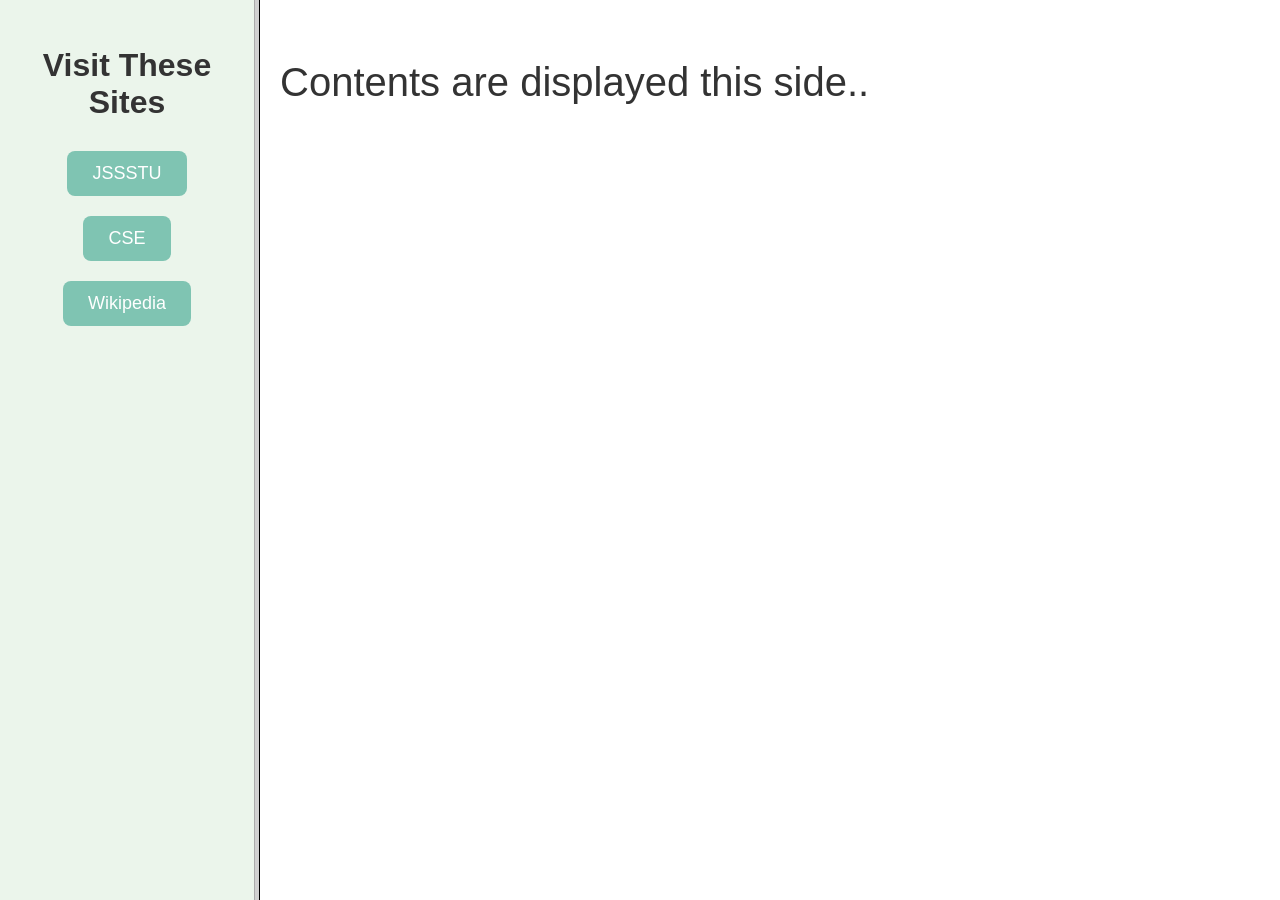
<file: 2-Frames Navigation/index.html>
<!DOCTYPE html>
<html lang="en">
<head>
  <title>Frames-Navigation</title>
</head>
    <frameset cols="20%,80%">
        <frame src="left.html" name="left">
        <frame src="right.html" name="right">
    </frameset>
    <noframes>
      <body>
        Your Browser is not compatible
      </body>
    </noframes>
</html>
</file>
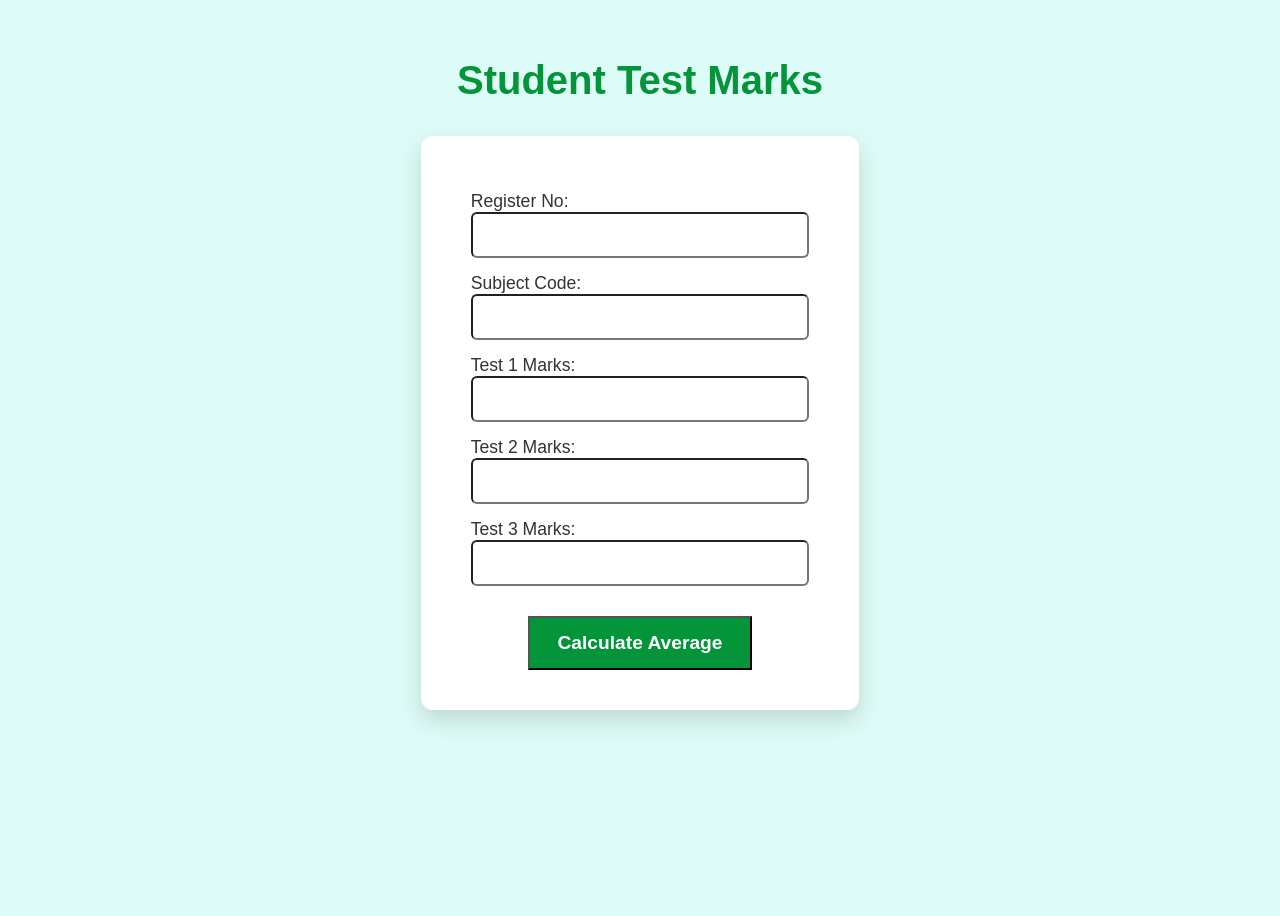
<file: lab8/index.html>
<html xmlns="http://www.w3.org/1999/xhtml"> 
<head> 
  <title>Test Marks Average</title> 
  <style type="text/css"> 
body { 
  font-family: Arial, sans-serif; 
  background: #DEFCF7;
  padding: 50px; 
  text-align: center; 
  min-height: 100vh;
  box-sizing: border-box;
} 
h2 { 
  color: #049439; 
  font-size: 2.5rem;
} 
form { 
  background: #ffffff; 
  padding: 40px 50px; 
  display: inline-block; 
  border-radius: 12px; 
  box-shadow: 0 10px 25px rgba(0, 0, 0, 0.15); 
} 
label { 
  display: block; 
  margin: 15px 0 5px 0; 
  font-size: 1.1rem;
  color: #333;
  text-align: left;
} 
input[type="text"] { 
  padding: 12px; 
  border-radius: 6px; 
  font-size: 1rem;
  width: 100%;
  box-sizing: border-box;
} 
input#t1, input#t2, input#t3 { 
  width: 100%; 
} 
input[type="button"] { 
  background: #049439; 
  color: white; 
  padding: 14px 28px;   
  margin-top: 25px; 
  font-size: 1.2rem;
  font-weight: bold;
} 
  </style> 
  <script type="text/javascript"> 
    function calculateAverage() { 
      var reg = document.getElementById('reg').value; 
      var sub = document.getElementById('sub').value; 
      var t1 = parseFloat(document.getElementById('t1').value); 
      var t2 = parseFloat(document.getElementById('t2').value); 
      var t3 = parseFloat(document.getElementById('t3').value); 
      if (reg === '' || sub === '' || isNaN(t1) || isNaN(t2) || isNaN(t3)) { 
        alert("Please fill out all fields correctly."); 
        return; 
      } 
      var scores = [t1, t2, t3]; 
      scores.sort(); 
      var avg = (scores[1] + scores[2]) / 2; 
      alert("Average of Best 2 Tests: " + avg); 
    } 
  </script> 
</head> 
<body> 
  <h2>Student Test Marks</h2> 
  <form action="#"> 
    <label>Register No:<input type="text" id="reg" /></label> 
    <label>Subject Code:<input type="text" id="sub" /></label> 
    <label>Test 1 Marks:<input type="text" id="t1" /></label> 
    <label>Test 2 Marks:<input type="text" id="t2" /></label> 
    <label>Test 3 Marks:<input type="text" id="t3" /></label> 
    <input type="button" value="Calculate Average" onclick="calculateAverage()" /> 
  </form> 
</body> 
</html>
</file>
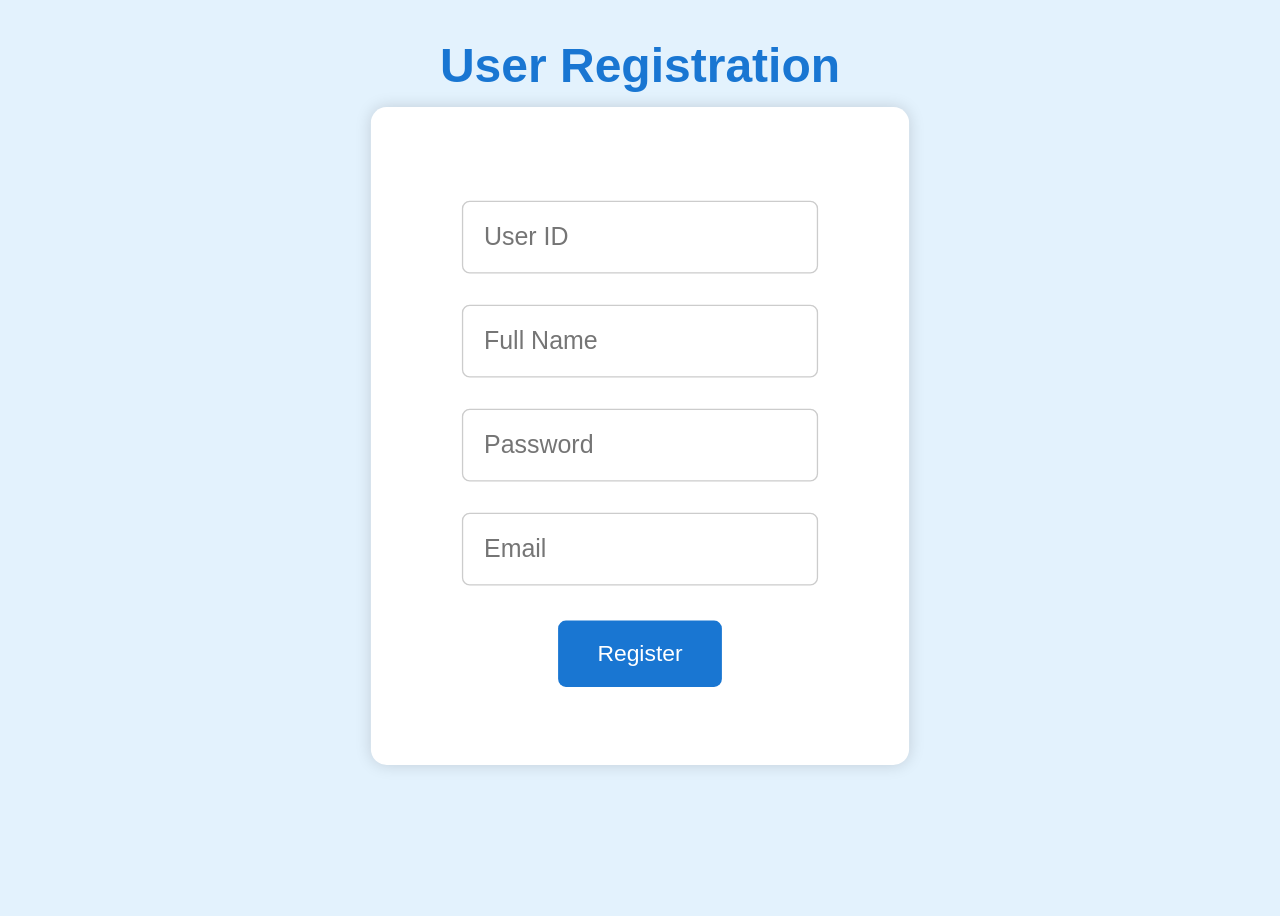
<file: lab9/index.html>
<html xmlns="http://www.w3.org/1999/xhtml">
  <head>
    <title>Registration Validation</title>
    <style type="text/css">
	body {
	  font-family: Arial, sans-serif;
	  background: #e3f2fd;
	  padding: 30px;
	  text-align: center;
	  min-height: 100vh;
	  box-sizing: border-box;
	}

	h2 {
	  color: #1976d2;
	  font-size: 3rem; /* Increased font size */
	}

	form {
	  background: #fff;
	  padding: 60px 70px; /* Increased padding */
	  display: inline-block;
	  border-radius: 12px;
	  box-shadow: 0 0 12px rgba(0, 0, 0, 0.15);
	  transform: scale(1.3); /* Scales up the entire form by 30% */
	  margin-top: 50px;
	}

	input[type="text"],
	input[type="password"] {
	  padding: 16px; /* Increased padding */
	  border-radius: 6px;
	  font-size: 1.2rem; /* Increased font size */
	  width: 100%;
	  box-sizing: border-box;
	  margin: 12px 0;
	  border: 1px solid #ccc;
	}

	input[type="button"] {
	  background: #1976d2;
	  color: #fff;
	  padding: 15px 30px; /* Increased padding */
	  border: none;
	  border-radius: 6px;
	  cursor: pointer;
	  margin-top: 15px;
	  font-size: 1.1rem; /* Increased font size */
	}

    </style>
    <script type="text/javascript">
	function validate() {
	  var uid = document.getElementById("uid").value.trim();
	  var name = document.getElementById("name").value.trim();
	  var pass = document.getElementById("pass").value;
	  var email = document.getElementById("email").value.trim();

	  // 1. User ID Validation (5-12 chars)
	  if (uid.length < 5 || uid.length > 12) {
	    alert("User ID must be 5-12 characters.");
	    return false;
	  }

	  // 2. Name Validation (Letters and spaces, min 8 chars)
	  if (!/^[A-Za-z ]{8,}$/.test(name)) {
	    alert("Name must be alphabets and spaces only, at least 8 characters.");
	    return false;
	  }

	  // 3. Password Validation (Min 8 chars, 1 uppercase, 1 special char)
	  var passRegex = /^(?=.*[A-Z])(?=.*[!@#$%^&*]).{8,}$/;
	  if (!passRegex.test(pass)) {
	    alert("Password must be at least 8 characters, including 1 uppercase letter and 1 special character.");
	    return false;
	  }

	  // 4. Email Validation
	  if (!/^[^\s@]+@[^\s@]+\.[^\s@]+$/.test(email)) {
	    alert("Invalid Email.");
	    return false;
	  }

	  alert("Registration Successful!");
	  return true; // Explicitly return true to allow form submission
	}

    </script>
  </head>
  <body>
    <h2>User Registration</h2>
    <form action="#">
      <input type="text" id="uid" placeholder="User ID" /><br />
      <input type="text" id="name" placeholder="Full Name" /><br />
      <input type="password" id="pass" placeholder="Password" /><br />
      <input type="text" id="email" placeholder="Email" /><br />
      <input type="button" value="Register" onclick="validate()" />
    </form>
  </body>
</html>
</file>
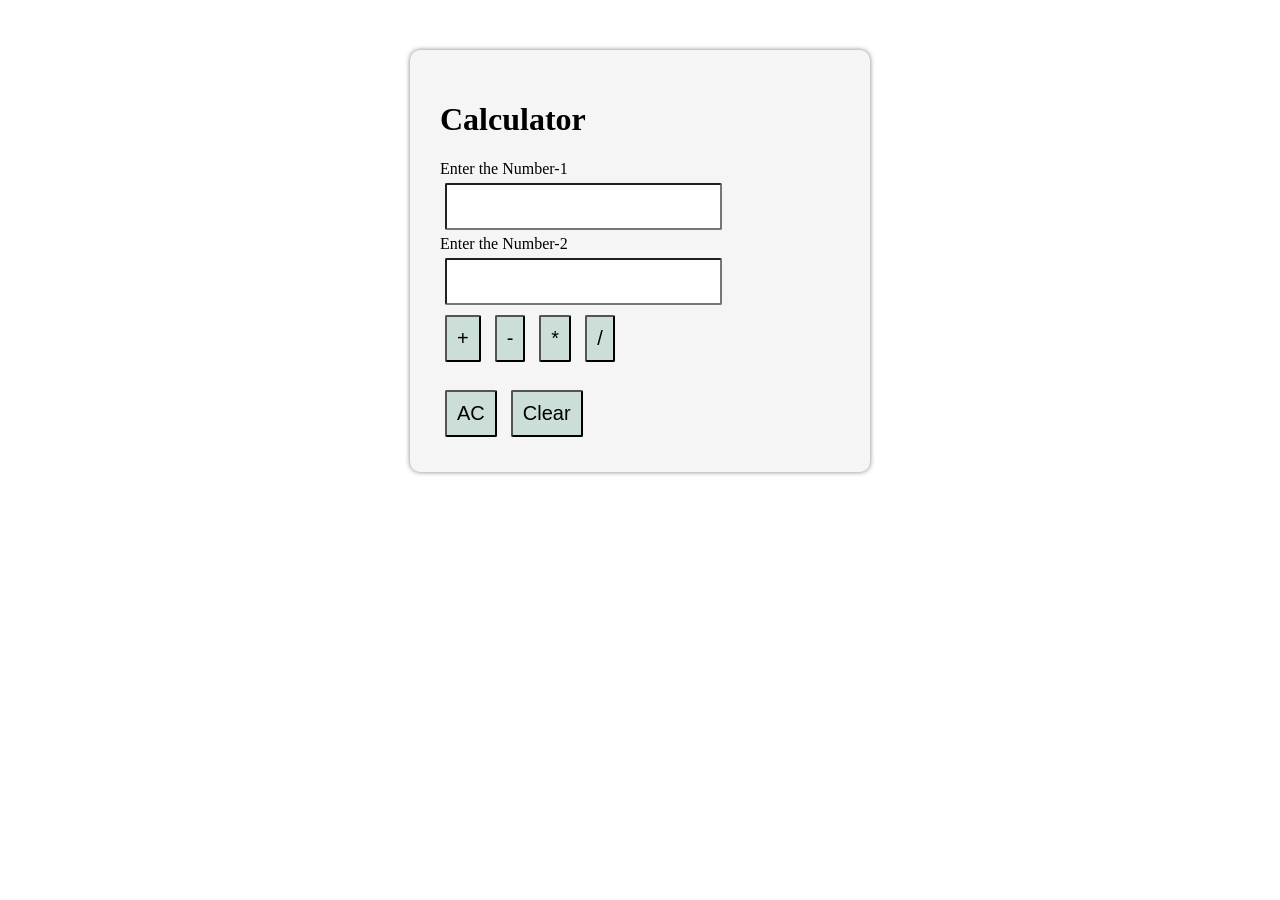
<file: lab7/7a/index.html>
<html lang="en">
<head>
    <meta charset="UTF-8">
    <meta name="viewport" content="width=device-width, initial-scale=1.0">
    <title>Calculator</title>
    <link rel="stylesheet" href="style.css">
    <script src="script.js"></script>
</head>
<body>
    
    <div class="container">
        <h1>Calculator</h1>
        <label for="input1">Enter the Number-1</label>
        <input type="text" id="input1">
        <br>
        <label for="input2">Enter the Number-2</label>
        <input type="text" id="input2">
        <br>

        <button onclick="add()">+</button>
        <button onclick="sub()">-</button>
        <button onclick="mul()">*</button>
        <button onclick="div()">/</button>
        <br>
        <div id="result" style="font-size: 20px;"></div>
        <br>
        <button onclick="AC()">AC</button>
        <button onclick="clearValues()">Clear</button>

    </div>
</body>
</html>
</file>
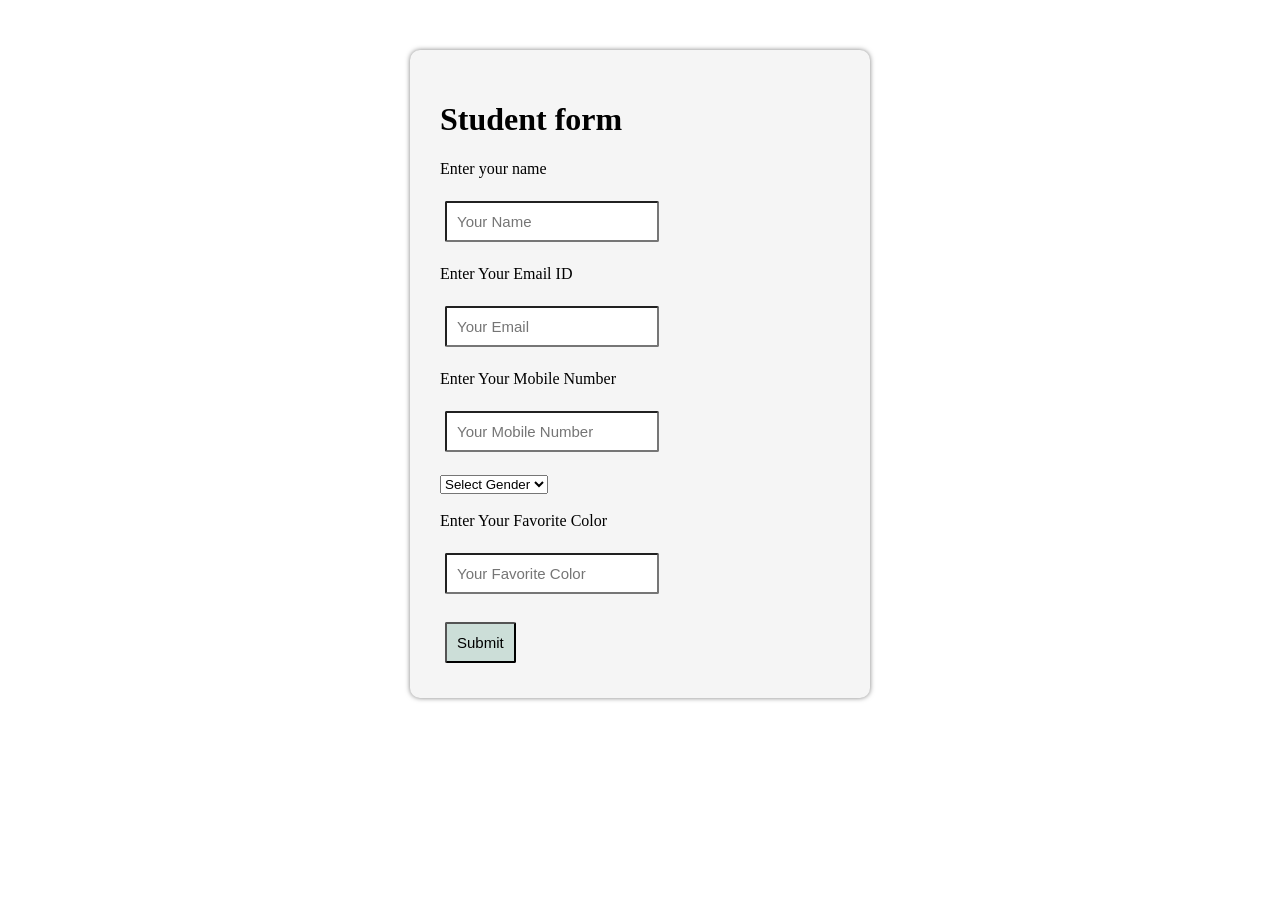
<file: lab7/7b/index.html>
<!DOCTYPE html>
<html lang="en">
<head>
    <meta charset="UTF-8">
    <meta name="viewport" content="width=device-width, initial-scale=1.0">
    <title>Validate Form</title>
    <style>
      
    .container {
    margin: 50px auto;
    width: 400px;
    padding: 30px;
    background-color: #f5f5f5;
    border-radius: 10px;
    box-shadow: 0 0 5px 0 rgba(0, 0, 0, 0.5);
   }

    input[type="text"],button {
    font-size: 15px;
    padding: 10px;
    margin: 5px;
    border-radius: 2px;
  }

    button{
    font-size: 15px;
    background-color: rgb(204, 222, 216);
    text-align: center;
    padding: 10px;
    }
    </style>

<script src="script.js"></script>
</head>
<body>
    <div class="container">
    <h1>Student form</h1>
        <form>
            <label for="name">Enter your name</label><br><br>
            <input type="text" id="name" placeholder="Your Name"><br><br>
            <label for="email"> Enter Your Email ID</label><br><br>
            <input type="text" id="email" placeholder="Your Email"><br><br>
            <label for="mobile">Enter Your Mobile Number</label><br><br>
            <input type="text" id="mobile" placeholder="Your Mobile Number"><br><br>
            <select id="gender"><br><br>
                <option value="">Select Gender</option>
                <option value="male">Male</option>
                <option value="female">Female</option>
              </select><br><br>
              <label for="color">Enter Your Favorite Color</label><br><br>
              <input type="text" id="color" placeholder="Your Favorite Color"><br><br>
              <button onclick="validate()">Submit</button>
        </form>
    </div>
</body>
</html>
</file>
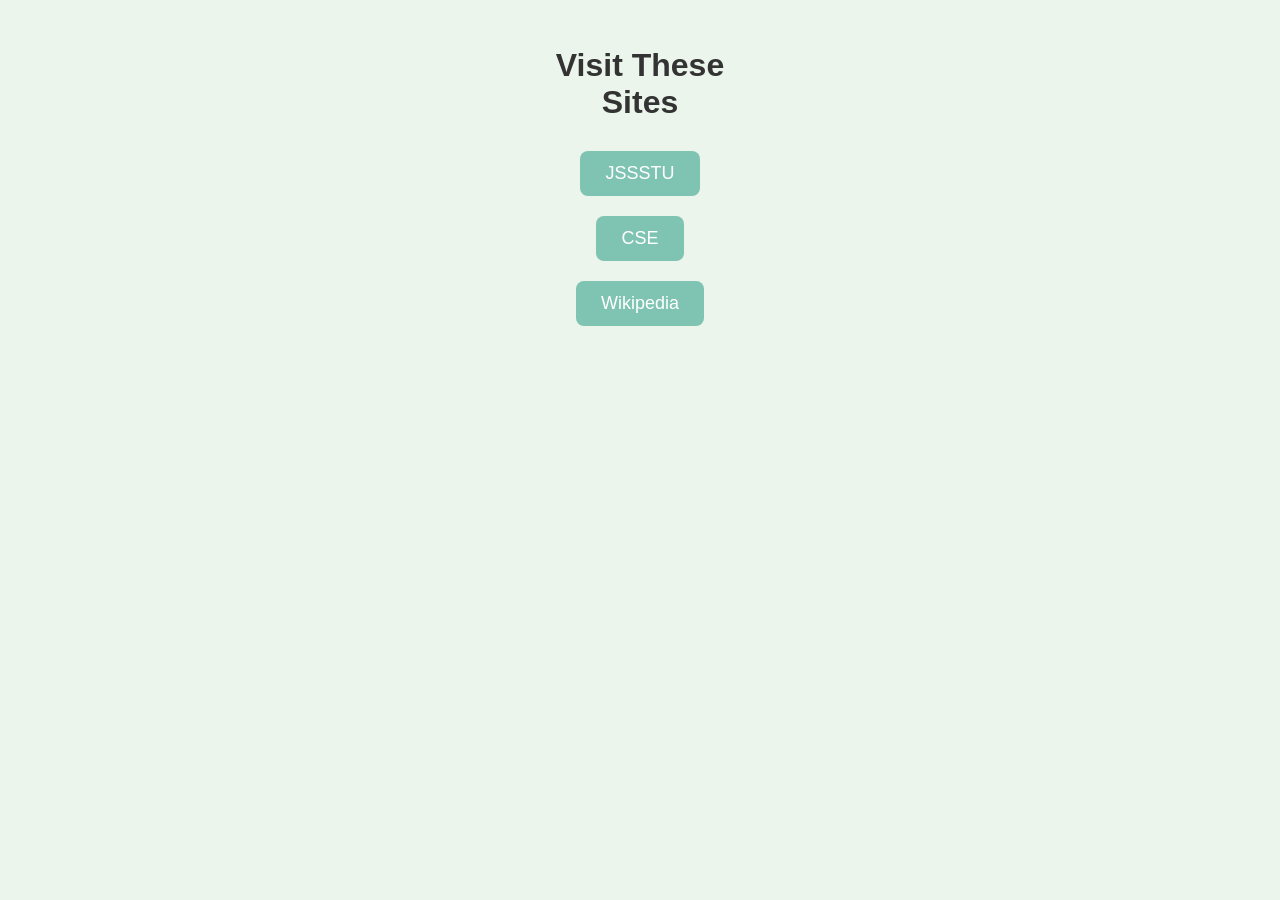
<file: 2-Frames Navigation/left.html>
<!DOCTYPE html>
<html lang="en">
<head>
  <title>Links</title>
  <style>
    body {
      font-family: Arial, sans-serif;
      background-color: #EBF5EB; 
      margin: 0;
      padding: 20px;
      text-align: center;
    }

    h2 {
      color: #333;
      font-size: 32px;
      margin-bottom: 30px;
    }

    ul {
      list-style-type: none;
      padding: 0;
    }

    li {
      margin-bottom: 20px;
    }

    a {
      display: inline-block;
      padding: 12px 25px;
      font-size: 18px;
      text-decoration: none;
      color: white;
      background-color: #7fc4b2; /* button color */
      border-radius: 8px;
      transition: 0.3s;
    }

    a:hover {
      background-color: #5fae99;
      transform: scale(1.05);
    }
  </style>
</head>

<body>
  <h2>Visit These<br>Sites</h2>

  <ul>
    <li>
      <a href="https://jssstuniv.in/#/" target="right">JSSSTU</a>
    </li>
    <li>
      <a href="https://en.wikipedia.org/wiki/Computer_science" target="right">CSE</a>
    </li>
    <li>
      <a href="https://en.wikipedia.org/" target="right">Wikipedia</a>
    </li>
  </ul>
</body>
</html>
</file>
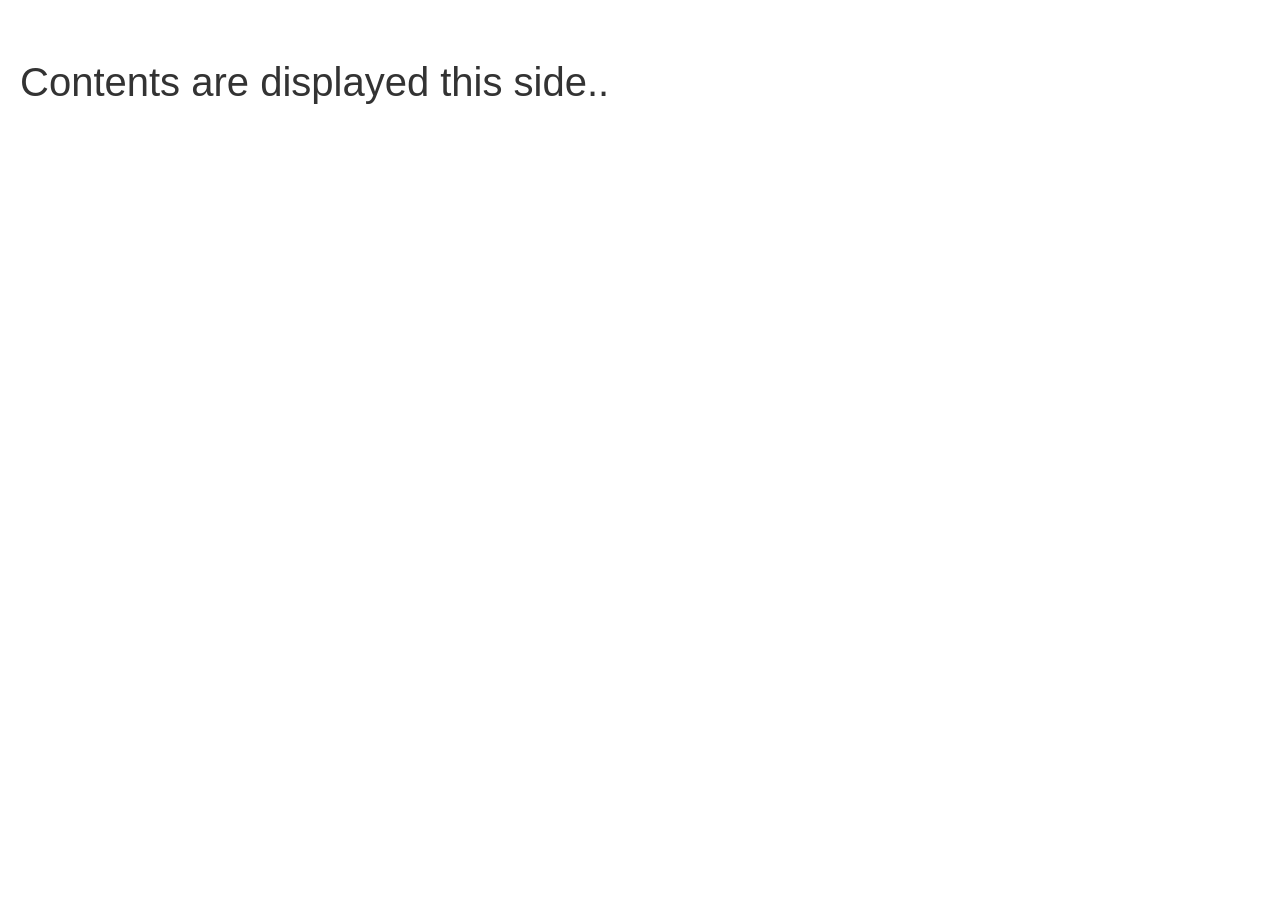
<file: 2-Frames Navigation/right.html>
<!DOCTYPE html>
<html lang="en">
  <head>
    <title>Contents</title>
    <style>
      body {
        font-family: Arial, sans-serif;
        background-color: #ffffff;
        margin: 0;
        padding: 20px;
      }
      p {
        color: #333;
        font-size: 40px;
      }
    </style>
  </head>
  <body>
    <p>Contents are displayed this side..</p>
  </body>
</html>
</file>
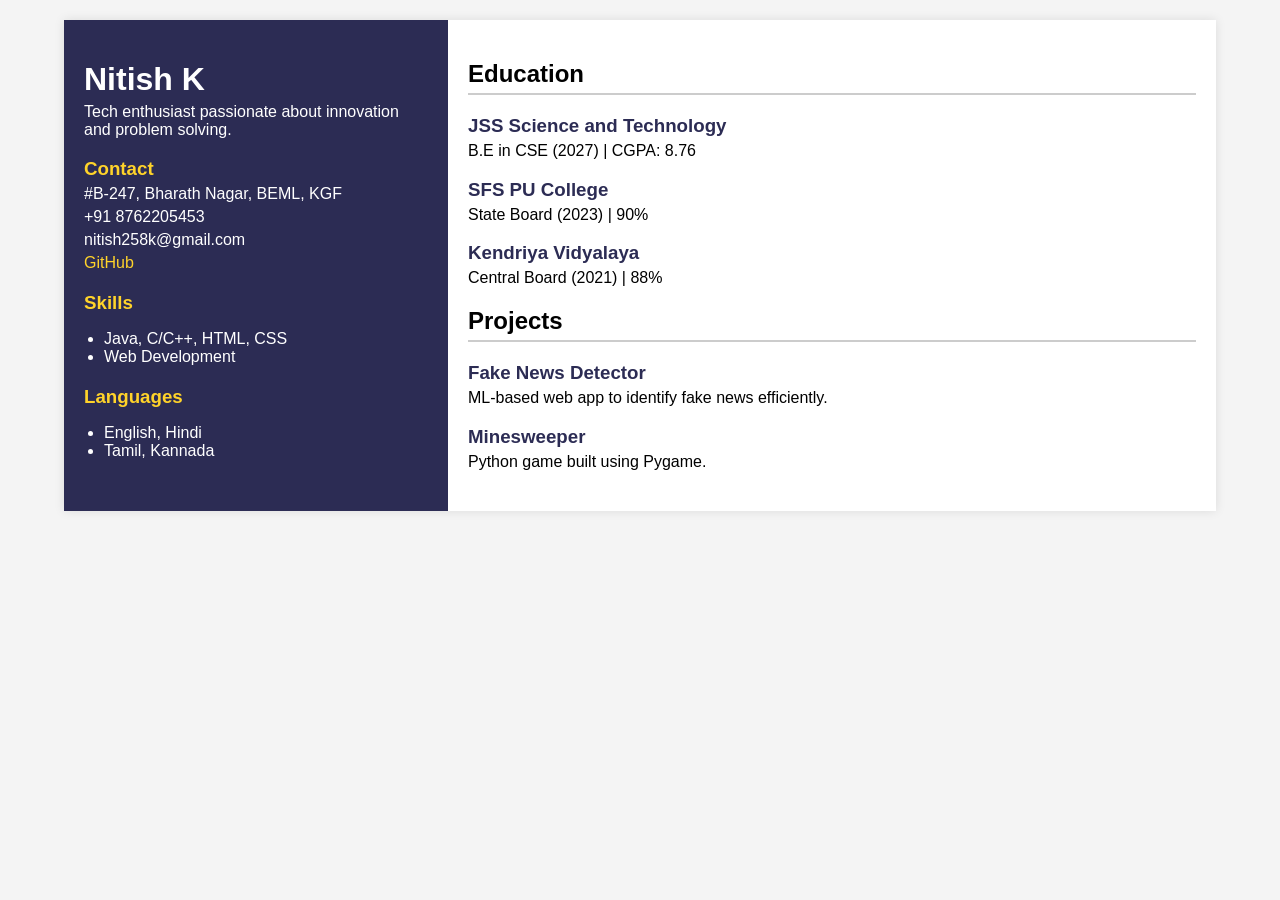
<file: lab3/resume.html>
<!DOCTYPE html>
<html>
<head>
    <title>Resume</title>
    <style> 
        body {
            font-family: Arial, sans-serif;
            margin: 0;
            background: #f4f4f4;
        }
        .container {
            width: 90%;
            margin: 20px auto;
            background: #fff;
            box-shadow: 0 0 10px rgba(0,0,0,0.1);
        }
        .full {
            display: grid;
            grid-template-columns: 1fr 2fr;
        }
        .left {
            background: #2c2c54;
            color: white;
            padding: 20px;
        }
        .right {
            padding: 20px;
        }
        h1 {
            margin-bottom: 5px;
        }
        h2 {
            border-bottom: 2px solid #ccc;
            padding-bottom: 5px;
        }
        h3 {
            color: #2c2c54;
            margin-bottom: 5px;
        }
        .left h3 {
            color: #ffd32a;
        }
        img {
            width: 120px;
            height: 120px;
            border-radius: 50%;
            display: block;
            margin-bottom: 15px;
        }
        ul {
            padding-left: 20px;
        }
        a {
            color: #ffd32a;
            text-decoration: none;
        }
        p {
            margin: 5px 0;
        }
        .section {
            margin-bottom: 20px;
        }
    </style>
</head>
<body>
<div class="container">
    <div class="full">
        <div class="left">
            <h1>Nitish K</h1>
            <p>Tech enthusiast passionate about innovation and problem solving.</p>

            <div class="section">
                <h3>Contact</h3>
                <p>#B-247, Bharath Nagar, BEML, KGF</p>
                <p>+91 8762205453</p>
                <p>nitish258k@gmail.com</p>
                <p><a href="https://github.com">GitHub</a></p>
            </div>

            <div class="section">
                <h3>Skills</h3>
                <ul>
                    <li>Java, C/C++, HTML, CSS</li>
                    <li>Web Development</li>
                </ul>
            </div>

            <div class="section">
                <h3>Languages</h3>
                <ul>
                    <li>English, Hindi</li>
                    <li>Tamil, Kannada</li>
                </ul>
            </div>
        </div>

        <div class="right">
            <div class="section">
                <h2>Education</h2>
                <h3>JSS Science and Technology</h3>
                <p>B.E in CSE (2027) | CGPA: 8.76</p>

                <h3>SFS PU College</h3>
                <p>State Board (2023) | 90%</p>

                <h3>Kendriya Vidyalaya</h3>
                <p>Central Board (2021) | 88%</p>
            </div>

            <div class="section">
                <h2>Projects</h2>

                <h3>Fake News Detector</h3>
                <p>ML-based web app to identify fake news efficiently.</p>

                <h3>Minesweeper</h3>
                <p>Python game built using Pygame.</p>
            </div>
        </div>
    </div>
</div>
</body>
</html>
</file>
<file: lab7/7a/style.css>
.container {
    margin: 50px auto;
    width: 400px;
    padding: 30px;
    background-color: #f5f5f5;
    border-radius: 10px;
    box-shadow: 0 0 5px 0 rgba(0, 0, 0, 0.5);
}

input[type="text"],button {
    font-size: 20px;
    padding: 10px;
    margin: 5px;
    border-radius: 2px;
}

button{
    font-size: 20px;
    background-color: rgb(204, 222, 216);
    text-align: center;
    padding: 10px;
}
</file>
